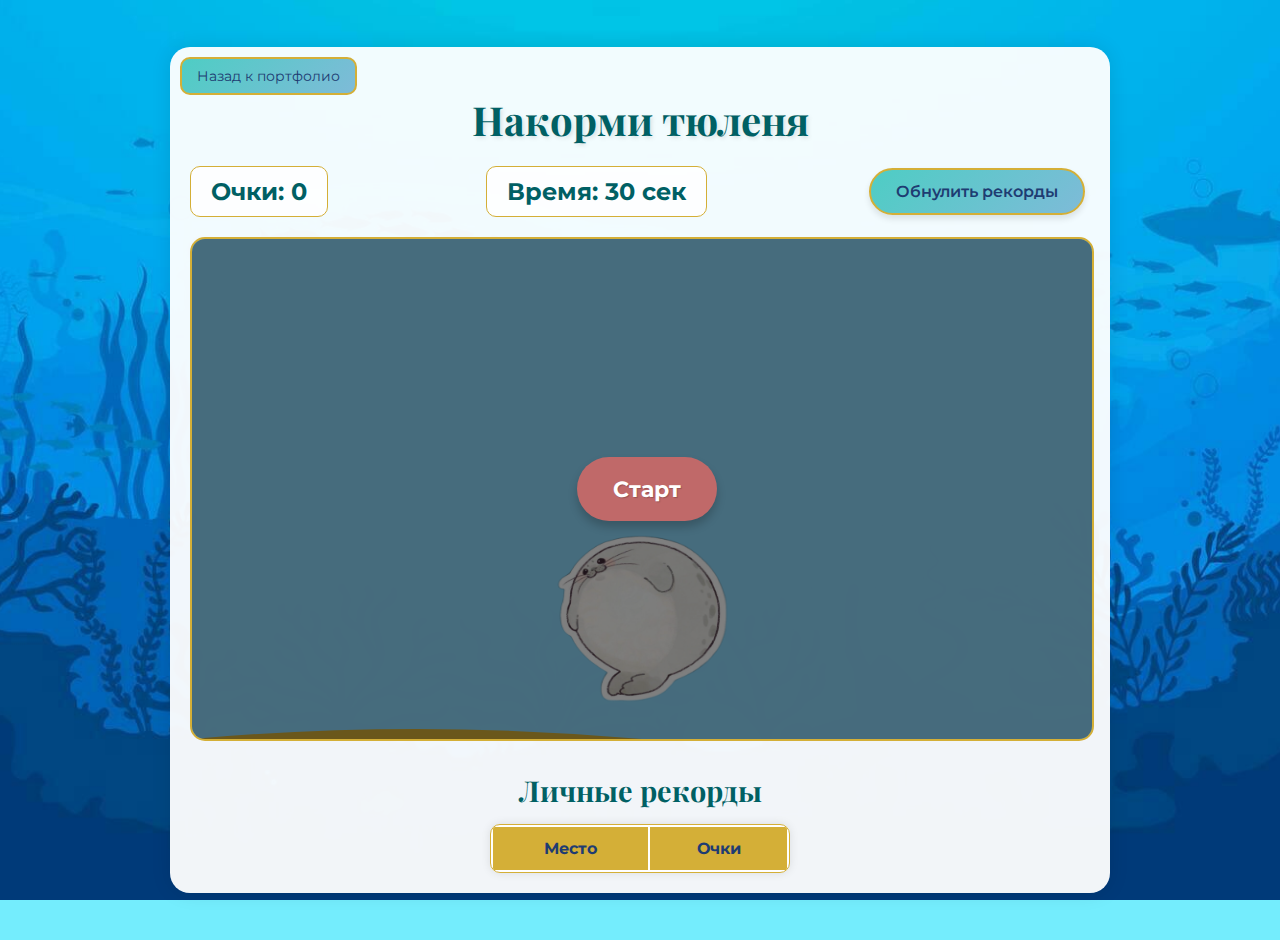
<file: projects/feed-animals/index.html>
<!DOCTYPE html>
<html lang="ru">
<head>
    <meta charset="UTF-8">
    <meta name="viewport" content="width=device-width, initial-scale=1.0">
    <title>Накорми тюленя</title>
    <link rel="stylesheet" href="style.css">
    <link href="https://fonts.googleapis.com/css2?family=Playfair+Display:wght@700&family=Montserrat:wght=400;600&display=swap" rel="stylesheet">
</head>
<body>
    <div class="game-container">
        <a href="../../" class="back-button">Назад к портфолио</a>
        <h1>Накорми тюленя</h1>
        <div class="game-info">
            <div class="score">Очки: <span id="score">0</span></div>
            <div class="timer">Время: <span id="timer">30</span> сек</div>
            <button id="resetRecordsButton" class="button sea-button">Обнулить рекорды</button>
        </div>
       <div class="game-area">
    <div class="game-overlay"></div>
    <div class="seal-container">
        <img class="animal seal" id="seal" src="image/seal.png" alt="Тюлень">
        <img class="animal seal-funny hidden" id="seal-funny" src="image/sealfunny.png" alt="Весёлый тюлень">
    </div>
    <img class="food hidden" id="food" src="image/fish.png" alt="Рыбка">
    <button id="startButton" class="button start-button">Старт</button>
    <div id="gameResult" class="game-result hidden">
        <div class="result-score">Ваш результат: <span id="finalScore">0</span></div>
        <div id="newRecordMessage" class="new-record-message hidden">Новый рекорд!</div>
    </div>
</div>

        <div class="records">
            <h2>Личные рекорды</h2>
            <table id="recordsTable">
                <thead>
                    <tr>
                        <th>Место</th>
                        <th>Очки</th>
                    </tr>
                </thead>
                <tbody>
                    <!-- Рекорды будут добавляться сюда -->
                </tbody>
            </table>
        </div>
    </div>
    <script src="script.js"></script>
</body>
</html>
</file>
<file: projects/feed-animals/style.css>
/* Общие стили */
body {
    font-family: 'Montserrat', sans-serif;
    text-align: center;
    background-color: #74edfd;
    margin: 0;
    padding: 20px;
    color: #1e3c72;
    min-height: 100vh;
    display: flex;
    justify-content: center;
    align-items: center;
    background-image: url('image/ocean.png');
    background-size: cover;
    background-position: center;
    background-attachment: fixed;
}

.game-container {
    max-width: 900px;
    width: 100%;
    margin: 0 auto;
    background-color: rgba(255, 255, 255, 0.95);
    padding: 20px;
    border-radius: 20px;
    box-shadow: 0 0 20px rgba(0, 0, 0, 0.1);
    position: relative;
}

.back-button {
    position: absolute;
    top: 10px;
    left: 10px;
    padding: 8px 15px;
    background: linear-gradient(135deg, #4ecdc4 0%, #7ebbd8 100%);
    border-radius: 10px;
    border: 2px solid #d4af37;
    text-decoration: none;
    color: #1e3c72;
    font-size: 0.9em;
    transition: background-color 0.3s;
}

.back-button:hover {
    background: linear-gradient(135deg, #5fc9c2 0%, #6bb7d8 100%);
    transform: translateY(-2px);
    box-shadow: 0 6px 8px rgba(0, 0, 0, 0.15);
}


h1 {
    color: #006064;
    font-family: 'Playfair Display', serif;
    font-size: 2.5em;
    margin-bottom: 20px;
    text-shadow: 2px 2px 4px rgba(0, 0, 0, 0.1);
}

/* Игровая зона */
.game-area {
    position: relative;
    width: 100%;
    height: 500px;
    background-color: rgba(129, 212, 250, 0.9);
    border-radius: 15px;
    margin: 20px 0;
    overflow: hidden;
    position: relative;
    border: 2px solid #d4af37;
}

/* Стили для игровых элементов */
.game-info {
    display: flex;
    justify-content: space-between;
    align-items: center;
    margin-bottom: 20px;
    flex-wrap: wrap;
    gap: 10px;
}

.score, .timer {
    font-size: 1.5em;
    background-color: rgba(255, 255, 255, 0.8);
    padding: 10px 20px;
    border-radius: 10px;
    display: inline-block;
    color: #006064;
    border: 1px solid #d4af37;
    font-weight: bold;
    text-shadow: 1px 1px 1px rgba(255, 255, 255, 0.7);
}

/* Общие стили для кнопок */
.button {
    padding: 12px 25px;
    border-radius: 50px;
    font-family: 'Montserrat', sans-serif;
    font-weight: 600;
    font-size: 1rem;
    cursor: pointer;
    transition: all 0.3s ease;
    border: none;
    margin: 0 5px;
    box-shadow: 0 4px 6px rgba(0, 0, 0, 0.1);
    position: relative;
    overflow: hidden;
    z-index: 1;
}

/* Морской стиль для кнопок */
.sea-button {
    background: linear-gradient(135deg, #4ecdc4 0%, #7ebbd8 100%);
    color: #1e3c72;
    border: 2px solid #d4af37;
}

/* Эффект при наведении на морские кнопки */
.sea-button:hover {
    background: linear-gradient(135deg, #5fc9c2 0%, #6bb7d8 100%);
    transform: translateY(-2px);
    box-shadow: 0 6px 8px rgba(0, 0, 0, 0.15);
}

/* Эффект волны при клике */
.sea-button:active {
    transform: translateY(0);
    box-shadow: 0 2px 4px rgba(0, 0, 0, 0.1);
}

/* Кнопка Старт */
.start-button {
    position: absolute;
    top: 50%;
    left: 50%;
    transform: translate(-50%, -50%);
    z-index: 10;
    font-size: 1.4rem;
    padding: 18px 36px;
    background-color: #c06969 !important;
    color: white !important;
    border: none;
    border-radius: 50px;
    cursor: pointer;
    box-shadow: 0 6px 10px rgba(0, 0, 0, 0.2);
    transition: all 0.3s;
    font-weight: bold;
    text-shadow: 1px 1px 1px rgba(0, 0, 0, 0.2);
}

.start-button:hover {
    background-color: #c0392b !important;
    box-shadow: 0 8px 15px rgba(0, 0, 0, 0.3);
   
}

.start-button:active {
    transform: scale(0.98);
    box-shadow: 0 4px 8px rgba(0, 0, 0, 0.2);
}

/* Контейнер для тюленя */
.seal-container {
    position: absolute;
    width: 240px;
    height: 200px;
    left: 50%;
    bottom: 20px;
    transform: translateX(-50%);
    z-index: 2;
}

/* Стили для тюленя */
.seal, .seal-funny {
    width: 100%;
    height: 100%;
    position: absolute;
    top: 0;
    left: 0;
    transition: none; /* Убираем все переходы */
}

/* Скрытие элементов */
.seal-funny {
    display: none;
}

.seal-funny.visible {
    display: block;
}

/* Анимация для тюленя */
.animal.happy {
    animation: happyBounce 0.5s;
    z-index: 2;
}

@keyframes happyBounce {
    0%, 100% { transform: scale(1.05); }
    50% { transform: scale(1.1); }
}


/* Стили для еды */
.food {
    width: 120px;
    height: px;
    cursor: pointer;
    transition: transform 0.2s;
    z-index: 1;
    position: absolute;
}

.food.hidden {
    display: none;
}

.food:hover {
    transform: scale(1.1);
}

/* Анимация для тюленя */
.animal.happy {
    transform: translateX(-50%) scale(1.05);
    animation: happyBounce 0.5s;
    z-index: 2;
}

@keyframes happyBounce {
    0%, 100% { transform: translateX(-50%) scale(1.05); }
    50% { transform: translateX(-50%) scale(1.1); }
}

/* Отображение результатов игры */
.game-result {
    position: absolute;
    top: 50%;
    left: 50%;
    transform: translate(-50%, -50%);
    background-color: rgba(255, 255, 255, 0.95);
    padding: 30px 40px;
    border-radius: 15px;
    text-align: center;
    box-shadow: 0 0 20px rgba(0, 0, 0, 0.2);
    z-index: 10;
    display: none;
    min-width: 200px;
    border: 2px solid #d4af37;
}

.game-result.hidden {
    display: none;
}

.result-score {
    font-size: 1.8rem;
    color: #006064;
    margin-bottom: 15px;
    font-weight: bold;
    text-shadow: 1px 1px 1px rgba(255, 255, 255, 0.7);
}

.new-record-message {
    font-size: 1.5rem;
    color: #d4af37;
    font-weight: bold;
    margin-top: 10px;
    display: none;
    text-shadow: 1px 1px 2px rgba(0, 0, 0, 0.2);
}

.new-record-message.visible {
    display: block;
}

/* Стили для таблицы рекордов */
.records {
    margin-top: 30px;
    text-align: center;
}

.records h2 {
    color: #006064;
    font-family: 'Playfair Display', serif;
    font-size: 1.8em;
    margin-bottom: 15px;
}

#recordsTable {
    width: 100%;
    max-width: 300px;
    margin: 0 auto;
    background-color: rgba(255, 255, 255, 0.95);
    border-radius: 10px;
    overflow: hidden;
    box-shadow: 0 0 10px rgba(0, 0, 0, 0.1);
    border: 1px solid #d4af37;
}

#recordsTable th, #recordsTable td {
    padding: 12px;
    text-align: center;
    color: #006064;
}

#recordsTable th {
    background-color: #d4af37;
    color: #1e3c72;
    font-weight: bold;
}

#recordsTable tr:nth-child(even) {
    background-color: rgba(212, 175, 55, 0.1);
}

/* Волны внизу игровой области */
.game-area::after {
    content: '';
    position: absolute;
    bottom: 0;
    left: 0;
    width: 100%;
    height: 20px;
    background: url('data:image/svg+xml;utf8,<svg xmlns="http://www.w3.org/2000/svg" viewBox="0 0 100 10" preserveAspectRatio="none"><path d="M0,10 Q25,0 50,10 T100,10 L100,10 L0,10 Z" fill="%23d4af37"/></svg>');
    background-size: 100% 20px;
}
/* Затемнение игровой зоны */
.game-overlay {
    position: absolute;
    top: 0;
    left: 0;
    width: 100%;
    height: 100%;
    background-color: rgba(0, 0, 0, 0.5);
    z-index: 5;
    display: block;
}

.game-overlay.hidden {
    display: none;
}
</file>
